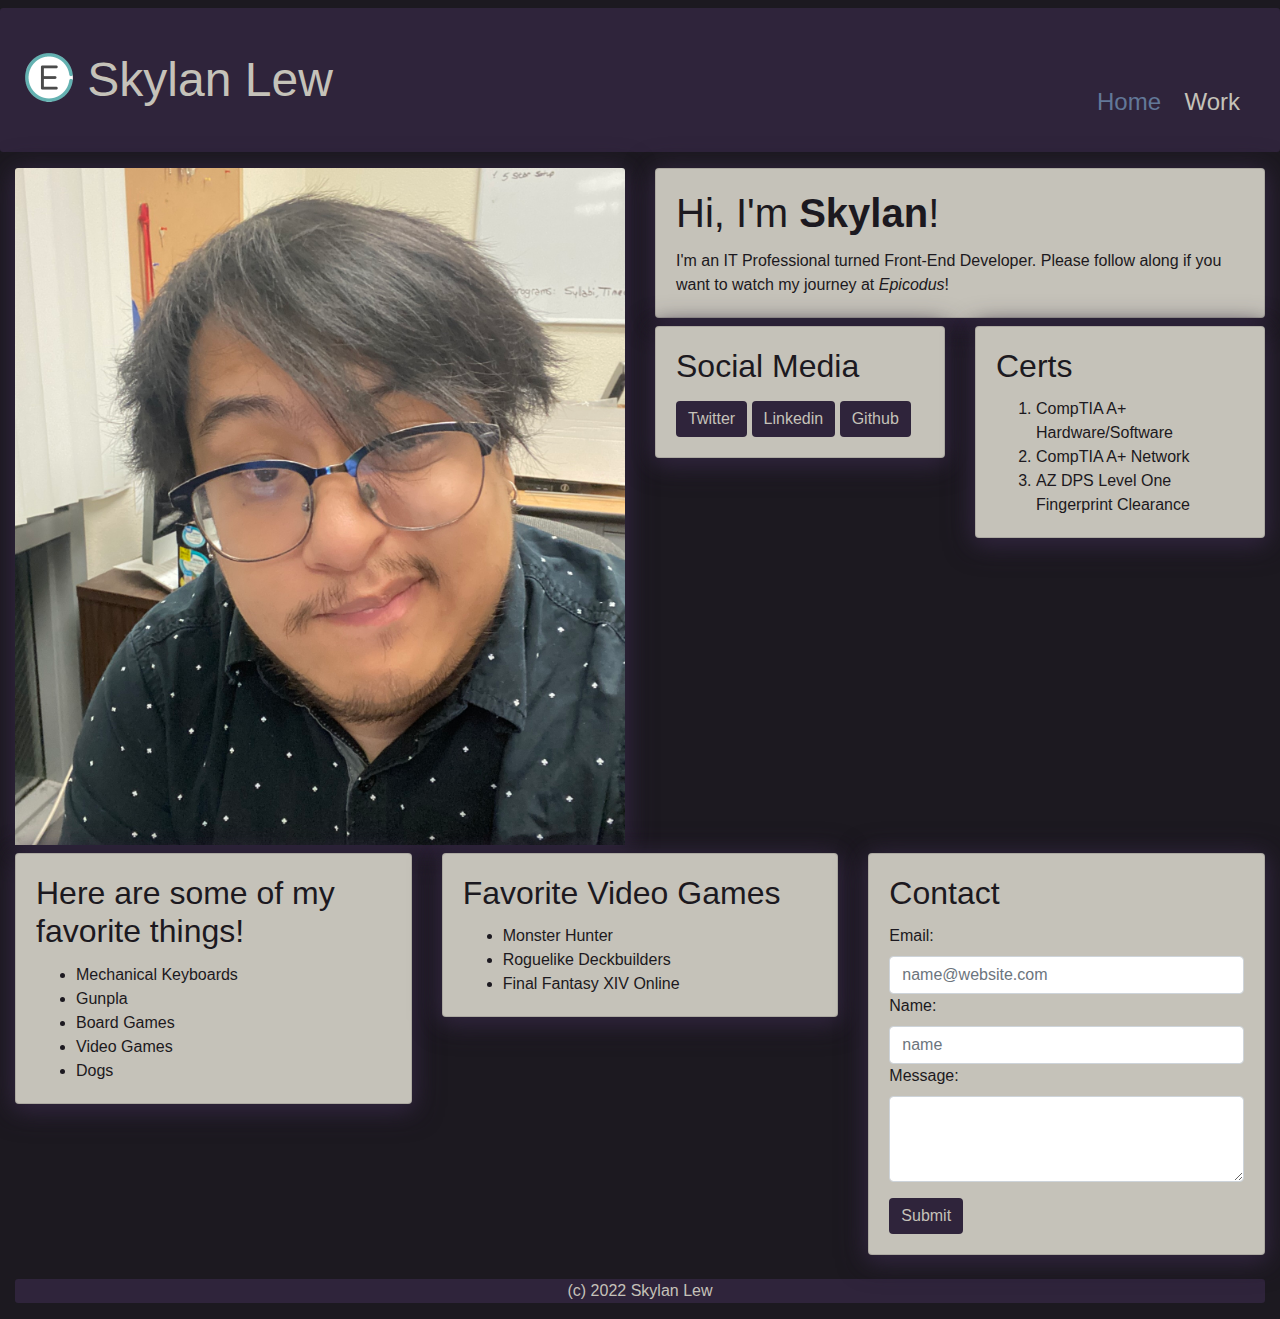
<file: index.html>
<!DOCTYPE html>
<html lang="en">
<head>
  <meta charset="UTF-8">
  <meta name="viewport" content="width=device-width, initial-scale=1.0">
  <link href="css/bootstrap.css" rel="stylesheet" type="text/css">
  <link href="css/styles.css" rel="stylesheet">
  <script src="js/bootstrap.js"></script>
  <title>Skylan Lew</title>
</head>
<body>
  <div class="container">
    <div class="row header-row">
      <div class="logo-div">
        <img class="logo" src="images/epicodus.png" alt="My logo"> <a href="index.html">Skylan Lew</a>
      </div>
      <div class="navbar">
        <a href="index.html"><span class="this-page">Home</span></a>
        <a href="work.html">Work</a>
      </div>
    </div>
    <div class="row content-row">
      <div class="col-md-6">
        <img class="card-img-top image-shadow" src="images/me.jpg" alt="A picture of Skylan!">
      </div>
      <div class="col-md-6">
        <div class="card">
          <div class="card-body">
            <h1 class="card-title">Hi, I'm <strong>Skylan</strong>!</h1>
            <p class="card-text">I'm an IT Professional turned Front-End Developer. Please follow along if you want to watch my journey at <em>Epicodus</em>!</p>
          </div>
        </div>
        <div class="row">
          <div class="col-md-6">
            <div class="card">
              <div class="card-body">
                <h2 class="card-title">Social Media</h2>
                <p class="card-text"></p>
                <a href="http://twitter.com/sslew_" class="btn btn-primary">Twitter</a>
                <a href="https://www.linkedin.com/in/skylanlew/" class="btn btn-primary">Linkedin</a>
                <a href="https://github.com/doublespoiler" class="btn btn-primary">Github</a>
              </div>
            </div>
            </div>
          <div class="col-md-6">
            <div class="card">
                <div class="card-body">
                  <h2 class="card-title">Certs</h2>
                  <ol class="card-text">
                    <li>CompTIA A+ Hardware/Software</li>
                    <li>CompTIA A+ Network</li>
                    <li>AZ DPS Level One Fingerprint Clearance</li>
                  </ol>
                </div>
            </div>
          </div>
        </div>
      </div>
    </div>
    <div class="row content-row">
      <div class="col-md-4 col-xs-12">
        <div class="card">
          <div class="card-body">
            <h2 class="card-title">Here are some of my favorite things!</h2>
            <ul class="card-text">
              <li>Mechanical Keyboards</li>
              <li>Gunpla</li>
              <li>Board Games</li>
              <li>Video Games</li>
              <li>Dogs</li>
            </ul>
          </div>
        </div>
      </div>
      <div class="col-md-4 col-xs-12">
        <div class="card">
          <div class="card-body">
            <h2 class="card-title">Favorite Video Games</h2>
            <ul class="card-text">
              <li>Monster Hunter</li>
              <li>Roguelike Deckbuilders</li>
              <li><span title="I didn't know what copypasta - are people still calling them that or am I crazy? - thing spam to my friends so I literally took some promo and changed it up a bit. Use it as you see fit.
                Did you know that the critically acclaimed MMORPG Final Fantasy XIV has a free trial, and includes the entirety of A Realm Reborn AND the award-winning Heavensward expansion up to level 60 with no restrictions on playtime? Sign up, and enjoy Eorzea today! https://secure.square-enix.com/account/app/svc/ffxivregister?lng=en-gb">Final Fantasy XIV Online</span></li>
            </ul>
          </div>
        </div>
      </div>
      <div class="col-md-4 col-xs-12">
        <div class="card">
          <div class="card-body">
            <h2 class="card-title">Contact</h2>
            <form class="card-text form-group">
              <label for="emailFormMail">Email:</label>
              <input type="email" class="form-control" id="emailFormMail" placeholder="name@website.com">
              <label for="emailFormName">Name:</label>
              <input type="name" class="form-control" id="emailFormName" placeholder="name">
              <label for="emailFormMessage">Message:</label>
              <textarea class="form-control" id="emailFormMessage" rows="3"></textarea>
              <button type="submit" class="btn btn-primary button-submit" title="lol it does nothing">Submit</button>
            </form>
          </div>
        </div>
      </div>
    </div>
    <footer class="page-footer">(c) 2022 Skylan Lew</footer>
  </div>
</body>
</html>
</file>
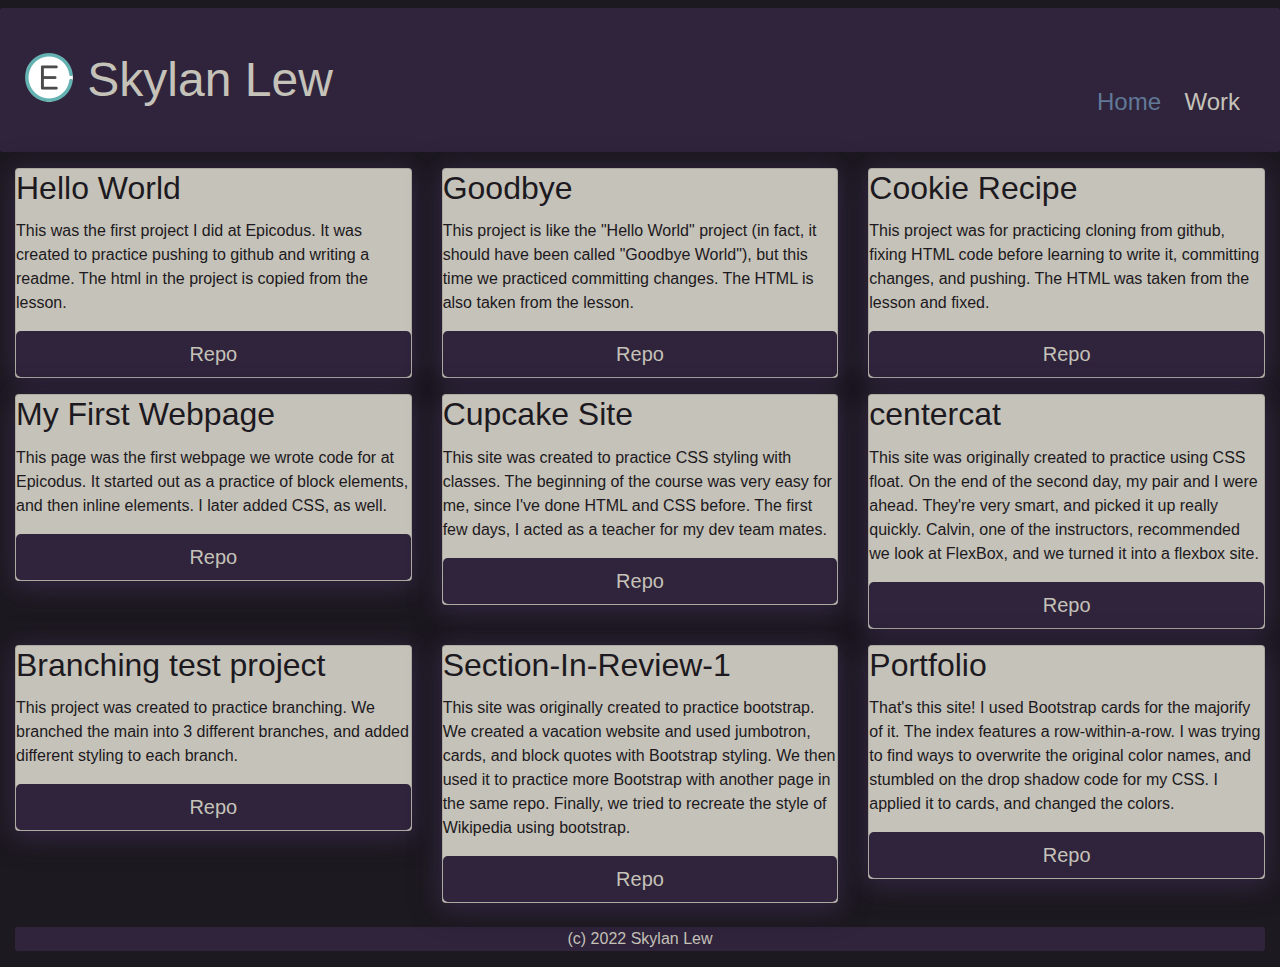
<file: work.html>
<!DOCTYPE html>
<html lang="en">
<head>
  <meta charset="UTF-8">
  <meta name="viewport" content="width=device-width, initial-scale=1.0">
  <link href="css/bootstrap.css" rel="stylesheet" type="text/css">    <!-- Bootstrap CSS -->
  <link href="css/styles.css" rel="stylesheet">
  <script src="js/bootstrap.js"></script>   <!-- Bootstrap JS -->
  <title>Skylan's Works</title>
</head>
<body>
  <div class="container">
    <div class="row header-row">
      <div class="logo-div">
        <img class="logo" src="images/epicodus.png" alt="My logo"> <a href="index.html">Skylan Lew</a>
      </div>
      <div class="navbar">
        <a href="index.html"><span class="this-page">Home</span></a>
        <a href="work.html">Work</a>
      </div>
    </div>    <!-- end row header -->
    <div class="row content-row">
      <div class="col-md-4 col-xs-12">
        <div class="card">
          <h2 class="card-title">Hello World</h2>
          <p class="card-text">This was the first project I did at Epicodus. It was created to practice pushing to github and writing a readme. The html in the project is copied from the lesson.</p>
          <a href="https://github.com/doublespoiler/hello-world" class="btn btn-primary btn-lg">Repo</a>
        </div>
      </div>    <!-- end col -->
      <div class="col-md-4 col-xs-12">
        <div class="card">
          <h2 class="card-title">Goodbye</h2>
          <p class="card-text">This project is like the "Hello World" project (in fact, it should have been called "Goodbye World"), but this time we practiced committing changes. The HTML is also taken from the lesson.</p>
          <a href="https://github.com/doublespoiler/goodbye" class="btn btn-primary btn-lg">Repo</a>
        </div>
      </div>    <!-- end col -->
      <div class="col-md-4 col-xs-12">
        <div class="card">
          <h2 class="card-title">Cookie Recipe</h2>
          <p class="card-text">This project was for practicing cloning from github, fixing HTML code before learning to write it, committing changes, and pushing. The HTML was taken from the lesson and fixed.</p>
          <a href="https://github.com/doublespoiler/cookie-recipe" class="btn btn-primary btn-lg">Repo</a>
        </div>
      </div>    <!-- end col -->
    </div>    <!-- end row content-->
    <div class="row content-row">
      <div class="col-md-4 col-xs-12">
        <div class="card">
          <h2 class="card-title">My First Webpage</h2>
          <p class="card-text">This page was the first webpage we wrote code for at Epicodus. It started out as a practice of block elements, and then inline elements. I later added CSS, as  well.</p>
          <a href="https://github.com/doublespoiler/my-first-webpage" class="btn btn-primary btn-lg">Repo</a>
        </div>
      </div>    <!-- end col -->
      <div class="col-md-4 col-xs-12">
        <div class="card">
          <h2 class="card-title">Cupcake Site</h2>
          <p class="card-text">This site was created to practice CSS styling with classes. The beginning of the course was very easy for me, since I've done HTML and CSS before. The first few days, I acted as a teacher for my dev team mates.</p>
          <a href="https://github.com/doublespoiler/cupcake-site" class="btn btn-primary btn-lg">Repo</a>
        </div>
      </div>    <!-- end col -->
      <div class="col-md-4 col-xs-12">
        <div class="card">
          <h2 class="card-title">centercat</h2>
          <p class="card-text">This site was originally created to practice using CSS float. On the end of the second day, my pair and I were ahead. They're very smart, and picked it up really quickly. Calvin, one of the instructors, recommended we look at FlexBox, and we turned it into a flexbox site.</p>
          <a href="https://github.com/doublespoiler/centercat" class="btn btn-primary btn-lg">Repo</a>
        </div>
      </div>    <!-- end col -->
    </div>    <!-- end row content-->
    <div class="row content-row">
      <div class="col-md-4 col-xs-12">
        <div class="card">
          <h2 class="card-title">Branching test project</h2>
          <p class="card-text">This project was created to practice branching. We branched the main into 3 different branches, and added different styling to each branch.</p>
          <a href="https://github.com/doublespoiler/branching-test-project" class="btn btn-primary btn-lg">Repo</a>
        </div>
      </div>    <!-- end col -->
      <div class="col-md-4 col-xs-12">
        <div class="card">
          <h2 class="card-title">Section-In-Review-1</h2>
          <p class="card-text">This site was originally created to practice bootstrap. We created a vacation website and used jumbotron, cards, and block quotes with Bootstrap styling. We then used it to practice more Bootstrap with another page in the same repo. Finally, we tried to recreate the style of Wikipedia using bootstrap.</p>
          <a href="https://github.com/doublespoiler/section-in-review-1" class="btn btn-primary btn-lg">Repo</a>
        </div>
      </div>    <!-- end col -->
      <div class="col-md-4 col-xs-12">
        <div class="card">
          <h2 class="card-title">Portfolio</h2>
          <p class="card-text">That's this site! I used Bootstrap cards for the majorify of it. The index features a row-within-a-row. I was trying to find ways to overwrite the original color names, and stumbled on the drop shadow code for my CSS. I applied it to cards, and changed the colors.</p>
          <a href="https://github.com/doublespoiler/portfolio" class="btn btn-primary btn-lg">Repo</a>
        </div>
      </div>    <!-- end col -->
    </div>    <!-- end row content-->
    <footer class="page-footer">(c) 2022 Skylan Lew</footer>
  </div>    <!-- end div container -->
</body>
</html>
</file>
<file: css/styles.css>
:root{
    /* bootstrap colors, replacing them didn't work for buttons. */
    --primary: #2f243b;
    --info: #151319;
    --success: #43854a;
    --warning: #c17512;
    --danger: #f44336;
    /* custom colors */
  --brand: var(--primary);
  --darkshade: #1c1920;
  --darkaccent: #515fb1;
  --lightshade: #c5c2b9;
  --lightaccent: #627898;
  --textlight: var(--lightshade);
  --textdark: var(--darkshade);
}

a, a:visited{
  color: var(--textlight);
}

body{
  background-color: var(--darkshade);
  color: var(--darkshade);
}

button{
  margin-top: 1em;
}

blockquote{
  padding: 0.5em;
}

.btn-primary{
  border: none;
  background-color: var(--primary);
  color: var(--textlight);
}

.btn-primary:focus, .btn-primary:hover{
  border: none;
  background-color: var(--darkaccent);
  color: var(--textlight);
}

.button-submit{
  margin-top: 1em;
  margin-right: 1em;
}

.card{
  box-shadow: 0 4px 20px 0 var(--primary), 0 4px 30px 0 var(--primary);
  background-color: var(--lightshade);
  color: var(--textdark);
}

.card-accent{
  background-color: var(--lightaccent);
  color: var(--textdark);
}

.card-dark{
  background-color: var(--darkshade);
  color: var(--textlight);
}

.card-dark-accent{
  background-color: var(--darkaccent);
  color: var(--textlight);
}

.card-title{
  color: var(--darkshade);
}

.col-xs-12, .col-sm-12{
  padding-bottom: 0.5em;
}

.container{
  max-width: 1500px;
  margin: auto;
  margin-bottom: 1 em;
  padding-bottom: 1em;
  align-items: center;
  background-color: var(--darkshade)
}

.header-row{
  background-color: var(--primary);
  color: var(--lightshade);
  margin-bottom: 1em;
  border-radius: 0.2rem;
  justify-content:space-between;
}

.logo {
  width: 50px;
  padding-bottom: 0.25em;
}

.logo-div{
  display: inline;
  line-height: 2em;
  flex-grow: 3;
  margin: 0.5em;
  margin-left: 0.5em;
  font-size: 3em;
}

.navbar{
  display: flex;
  flex: 0 0 175px;
  box-sizing: border-box;
  margin: 1em;
  float: right;
  align-items: flex-end;
  justify-content: space-between;
  font-size: 1.5em;
}

.wrapper{
  background-color: inherit;
}

a:hover{
  color: var(--lightaccent);
  text-decoration: none;
}

.blockquote {
  font-size: 2em;
  padding-bottom: 0em;
}

.blockquote-footer {
  font-size: 1.5em;
  padding-top: 0em;
  padding-left: 2em;
  padding-bottom: 1em;
}

.whisper-text{
  font-size: x-small;
}

.this-page{
  color: var(--lightaccent);
}

.page-footer{
  margin-top: 1em;
  border-radius: 0.2rem;
  text-align: center;
  background-color: var(--brand);
  color: var(--textlight);
}

.image-shadow{
  box-shadow: 0 4px 20px 0 var(--primary), 0 4px 30px 0 var(--primary);
}

.row{
  margin-top: 0.5em;
}
</file>
